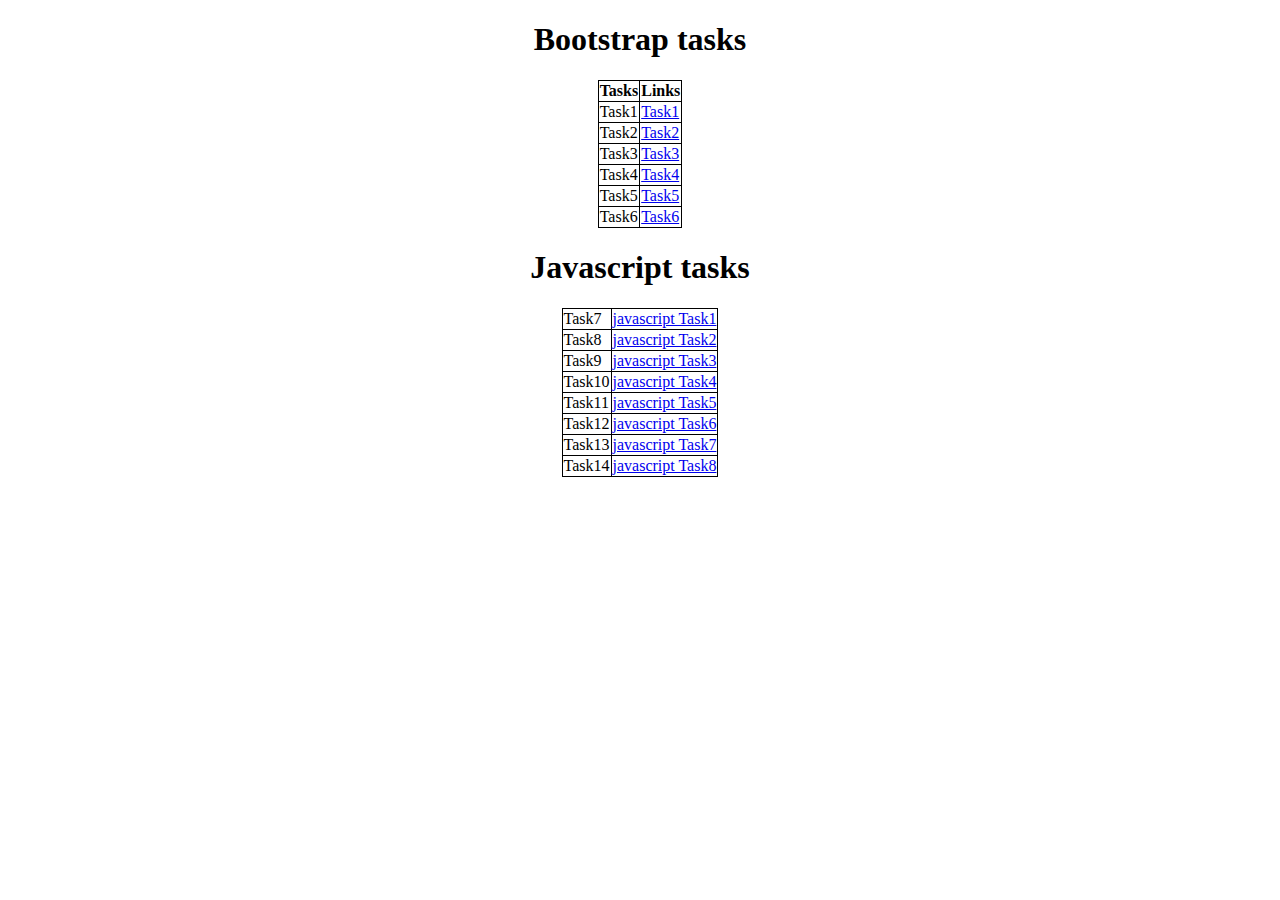
<file: index.html>
<!DOCTYPE html>
<html lang="en">

<head>
    <meta charset="UTF-8">
    <meta name="viewport" content="width=device-width, initial-scale=1.0">
    <title>Document</title>

    <style>
        table {
            border: 1px solid black;
            border-collapse: collapse;
        }

        th,
        td {
            border: 1px solid black;
        }
      
    </style>
</head>

<body>
    <h1 style="text-align: center;">Bootstrap tasks</h1>
    <center>
        <table>
            <tr>
                <th>Tasks</th>
                <th>Links</th>

            </tr>

            <tr>
                <td>Task1</td>
                <td><a href="Task 1/index.1.html">  Task1</a></td>
            </tr>
            <tr>
                <td>Task2</td>
                <td><a href="Task 2/index.2.html">  Task2</a></td>
            </tr>

            <tr>
                <td>Task3</td>
                <td><a href="Task 3/index.3.html">  Task3</a></td>
            </tr>
            <tr>
                <td>Task4</td>
                <td><a href="Task 4/index.4.html">  Task4</a></td>
            </tr>
            <tr>
                <td>Task5</td>
                <td><a href="Task 5/index.5.html">Task5</a></td>
            </tr>
            <tr>
                <td>Task6</td>
                <td><a href="Task 6/index.6.html">  Task6</a></td>
            </tr>
            
        </table>
        <h1 style="text-align: center;">Javascript tasks</h1>

        <table>
            <tr>
                <td>Task7</td>
                <td><a href="js-task-1.html"> javascript Task1</a></td>
            </tr>
            <tr>
                <td>Task8</td>
                <td><a href="js-task-2.html"> javascript Task2</a></td>
            </tr>
            <tr>
                <td>Task9</td>
                <td><a href="js-task-3.html"> javascript Task3</a></td>
            </tr>
            <tr>
                <td>Task10</td>
                <td><a href="js-task-4.html"> javascript Task4</a></td>
            </tr>
            <tr>
                <td>Task11</td>
                <td><a href="js-task-5.html"> javascript Task5</a></td>
            </tr>
            <tr>
                <td>Task12</td>
                <td><a href="js-task-6.html"> javascript Task6</a></td>
            </tr>
            <tr>
                <td>Task13</td>
                <td><a href="js-task-7.html"> javascript Task7</a></td>
            </tr>

            <tr>
                <td>Task14</td>
                <td><a href="js-task-8.html"> javascript Task8</a></td>
            </tr>

        </table>

    </center>

</body>

</html>
</file>
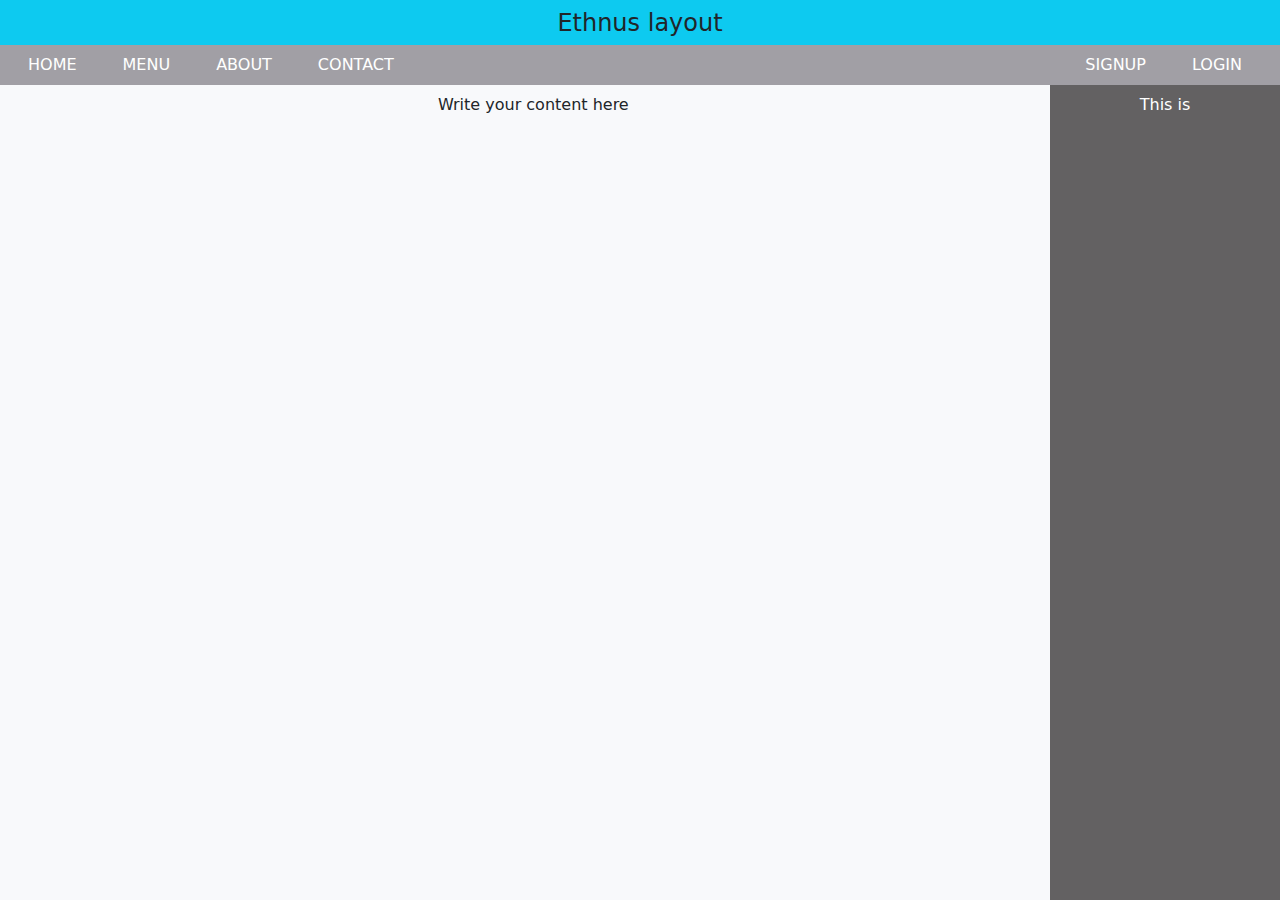
<file: index.1.html>
<!DOCTYPE html>
<html data-bs-theme="light" lang="en">
  <head>
    <meta charset="utf-8" />
    <meta
      name="viewport"
      content="width=device-width, initial-scale=1.0, shrink-to-fit=no"
    />
    <title>Task 1</title>
    <link
      rel="stylesheet"
      href="https://cdn.jsdelivr.net/npm/bootstrap@5.3.1/dist/css/bootstrap.min.css"
    />
    <link rel="stylesheet" href="CSS.min.css" />
  </head>

  <body class="p-0 m-0">
    <div class="heading-1">
      <p class="mb-0" style="padding: 5px; font-size: 24px; height: 45px">
        Ethnus layout
      </p>
    </div>
    <nav class="navbar navbar-expand-md bg-body pb-0 pt-0 mr-auto">
      <div class="container-fluid container-box p-0">
        <button
          data-bs-toggle="collapse"
          class="navbar-toggler"
          data-bs-target="#navcol-1"
        >
          <span class="visually-hidden">Toggle navigation</span
          ><span class="navbar-toggler-icon"></span>
        </button>
        <div class="collapse navbar-collapse" id="navcol-1">
          <ul class="navbar-nav nav-box flex-grow-1">
            <li class="nav-item"><a class="nav-link" href="#">HOME</a></li>
            <li class="nav-item"><a class="nav-link" href="#">MENU</a></li>
            <li class="nav-item"><a class="nav-link" href="#">ABOUT</a></li>
            <li class="nav-item"><a class="nav-link" href="#">CONTACT</a></li>
          </ul>
          <ul class="navbar-nav nav-box">
            <li class="nav-item"><a class="nav-link" href="#">SIGNUP</a></li>
            <li class="nav-item"><a class="nav-link" href="#">LOGIN</a></li>
          </ul>
        </div>
      </div>
    </nav>
    <div class="row m-0 p-0">
      <div
        class="col-10 overflow-auto"
        style="box-sizing: border-box; word-wrap: break-word"
      >
        <p class="write-code-p pt-2 text-center">Write your content here</p>
      </div>
      <div
        class="side-box vh-100 col-2"
        style="position: fixed; right: 0; width: 230px"
      >
        <p class="p-2" style="text-align: center">This is</p>
      </div>
    </div>
    <script src="https://cdn.jsdelivr.net/npm/bootstrap@5.3.1/dist/js/bootstrap.bundle.min.js"></script>
  </body>
</html>
</file>
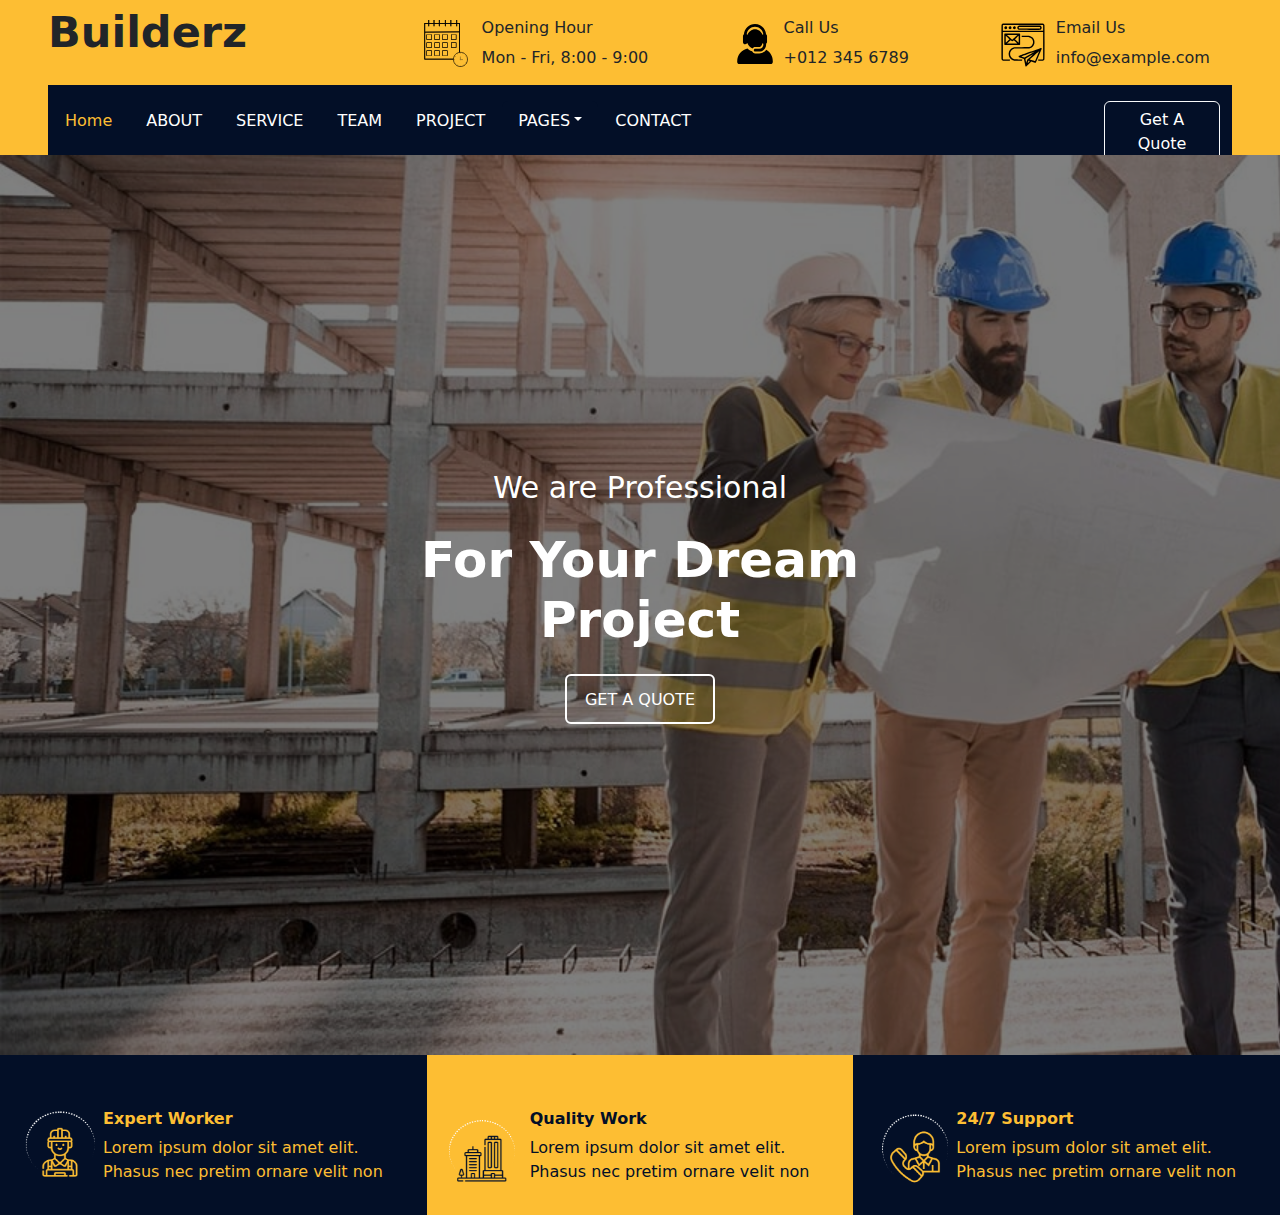
<file: index.2.html>
<!DOCTYPE html>
<html data-bs-theme="light" lang="en">
  <head>
    <meta charset="utf-8" />
    <meta
      name="viewport"
      content="width=device-width, initial-scale=1.0, shrink-to-fit=no"
    />
    <title>Task 2</title>
    <link
      rel="stylesheet"
      href="https://cdn.jsdelivr.net/npm/bootstrap@5.3.1/dist/css/bootstrap.min.css"
    />
    <link rel="stylesheet" href="CSS2.min.css" />
  </head>

  <body>
    <div style="background: #fdbe33; height: 155px">
      <div class="d-flex flex-column flex-md-row" style="height: 85px">
        <div class="ms-0 pe-0 box-1 me-0" style="flex-grow: 4">
          <p class="ps-5" style="font-size: 43px"><strong>Builderz</strong></p>
        </div>
        <div class="ms-0 pe-0 box-2" style="flex-grow: 1">
          <div class="row m-3">
            <div class="col-2 d-inline p-0 img-1-dvi pt-1">
              <img src="Calender-Time.svg" width="46" height="47" />
            </div>
            <div class="col mt-0">
              <p>Opening Hour</p>
              <p class="div-second-p">Mon - Fri, 8:00 - 9:00</p>
            </div>
          </div>
        </div>
        <div class="ms-0 pe-0 box-2" style="flex-grow: 1">
          <div class="row m-3">
            <div class="col-2 d-inline p-0 img-1-dvi pt-2">
              <img
                src="customer-service.svg"
                width="46"
                height="40"
              />
            </div>
            <div class="col mt-0">
              <p>Call Us</p>
              <p class="div-second-p">+012 345 6789</p>
            </div>
          </div>
        </div>
        <div class="ms-0 pe-0 box-2" style="flex-grow: 1">
          <div class="row m-3">
            <div class="col-2 d-inline p-0 img-1-dvi pt-1">
              <img src="send-mail.svg" width="46" height="50" />
            </div>
            <div class="col mt-0">
              <p>Email Us</p>
              <p class="div-second-p">info@example.com</p>
            </div>
          </div>
        </div>
      </div>
      <div>
        <div
          class="ms-5 me-5 nav-div row"
          style="background: #030f27; height: 70px"
        >
          <ul
            class="nav nav-tabs d-flex align-items-center mx-auto col-10 nav-div-1 dec-m-l"
            style="height: 100%"
          >
            <li class="nav-item">
              <a class="nav-link" href="#" style="color: #fdbe33">Home</a>
            </li>
            <li class="nav-item">
              <a class="nav-link" href="#" style="color: var(--bs-body-bg)"
                >ABOUT</a
              >
            </li>
            <li class="nav-item">
              <a class="nav-link" href="#" style="color: var(--bs-body-bg)"
                >SERVICE</a
              >
            </li>
            <li class="nav-item">
              <a class="nav-link" href="#" style="color: var(--bs-body-bg)"
                >TEAM</a
              >
            </li>
            <li class="nav-item">
              <a class="nav-link" href="#" style="color: var(--bs-body-bg)"
                >PROJECT</a
              >
            </li>
            <li class="nav-item dropdown show" style="background: #030f27">
              <a
                class="nav-link dropdown-toggle"
                aria-expanded="true"
                data-bs-toggle="dropdown"
                href="#"
                style="
                  color: var(--bs-body-bg);
                  background: #030f27;
                  border-style: none;
                  border-color: var(--bs-body-color);
                "
                >PAGES</a
              >
              <div
                class="dropdown-menu"
                data-bs-popper="none"
                style="background: var(--bs-yellow)"
              >
                <a class="dropdown-item" href="#">Branches</a
                ><a class="dropdown-item" href="#">Other Services</a
                ><a class="dropdown-item" href="#">Reviews</a>
              </div>
            </li>
            <li class="nav-item">
              <a class="nav-link" href="#" style="color: var(--bs-body-bg)"
                >CONTACT</a
              >
            </li>
          </ul>
          <div class="ml-auto col-2 mt-3 btn-div-1">
            <button
              class="btn"
              type="button"
              style="color: var(--bs-white); border-color: var(--bs-light)"
            >
              Get A Quote
            </button>
          </div>
        </div>
      </div>
    </div>
    <div class="img-div position-relative">
      <section class="text-center" style="border-style: none">
        <div
          class="bg-light border-light border rounded jumbotron py-5 px-4 to-be-transparent"
          style="
            border-width: 0px;
            border-style: none;
            color: var(--bs-body-bg);
          "
        >
          <p class="text-center h3 mb-4" style="font-size: 30px">
            We are Professional
          </p>
          <h1
            class="fw-bolder text-center mb-4"
            style="font-size: 50px; width: 550px"
          >
            For Your Dream Project
          </h1>
          <p class="text-center">
            <a
              class="btn btn-primary btn-transparent"
              role="button"
              href="#"
              style="
                width: 150px;
                height: 50px;
                padding-top: 12px;
                border: 2px solid var(--bs-btn-disabled-color);
              "
              >GET A QUOTE</a
            >
          </p>
        </div>
      </section>
    </div>
    <footer>
      <div class="container-fluid py-4 py-lg-5 last-div">
        <div class="row last-div-sub ms-0 me-0">
          <div
            class="col-sm-4 col-md-3 text-center text-lg-start d-flex flex-column item div-1-3 col-lg-4"
          >
            <div
              class="pt-5"
              style="
                display: flex;
                align-items: center;
                justify-content: flex-start;
              "
            >
              <div>
                <img src="down-img-1.png" width="91" height="87" />
              </div>
              <div>
                <h1 class="fs-6 last-div-h" style="font-weight: bold">
                  Expert Worker
                </h1>
                <p class="last-div-p">
                  Lorem ipsum dolor sit amet elit. Phasus nec pretim ornare
                  velit non
                </p>
              </div>
            </div>
          </div>
          <div
            class="col-sm-4 col-md-3 text-center text-lg-start d-flex flex-column item div-2 col-lg-4"
          >
            <div
              class="pt-5"
              style="
                display: flex;
                align-items: center;
                justify-content: flex-start;
              "
            >
              <div>
                <img
                  class="pe-1"
                  src="down-img-2.png"
                  width="91"
                  height="87"
                />
              </div>
              <div>
                <h1 class="fs-6 last-div-h" style="font-weight: bold">
                  Quality Work
                </h1>
                <p class="last-div-p">
                  Lorem ipsum dolor sit amet elit. Phasus nec pretim ornare
                  velit non
                </p>
              </div>
            </div>
          </div>
          <div
            class="col-sm-4 col-md-3 text-center text-lg-start d-flex flex-column item div-1-3 col-lg-4"
          >
            <div
              class="pt-5"
              style="
                display: flex;
                align-items: center;
                justify-content: flex-start;
              "
            >
              <div>
                <img src="down-img-3.png" width="91" height="87" />
              </div>
              <div>
                <h1 class="fs-6 last-div-h" style="font-weight: bold">
                  24/7 Support
                </h1>
                <p class="last-div-p">
                  Lorem ipsum dolor sit amet elit. Phasus nec pretim ornare
                  velit non
                </p>
              </div>
            </div>
          </div>
        </div>
      </div>
    </footer>
    <script src="https://cdn.jsdelivr.net/npm/bootstrap@5.3.1/dist/js/bootstrap.bundle.min.js"></script>
  </body>
</html>
</file>
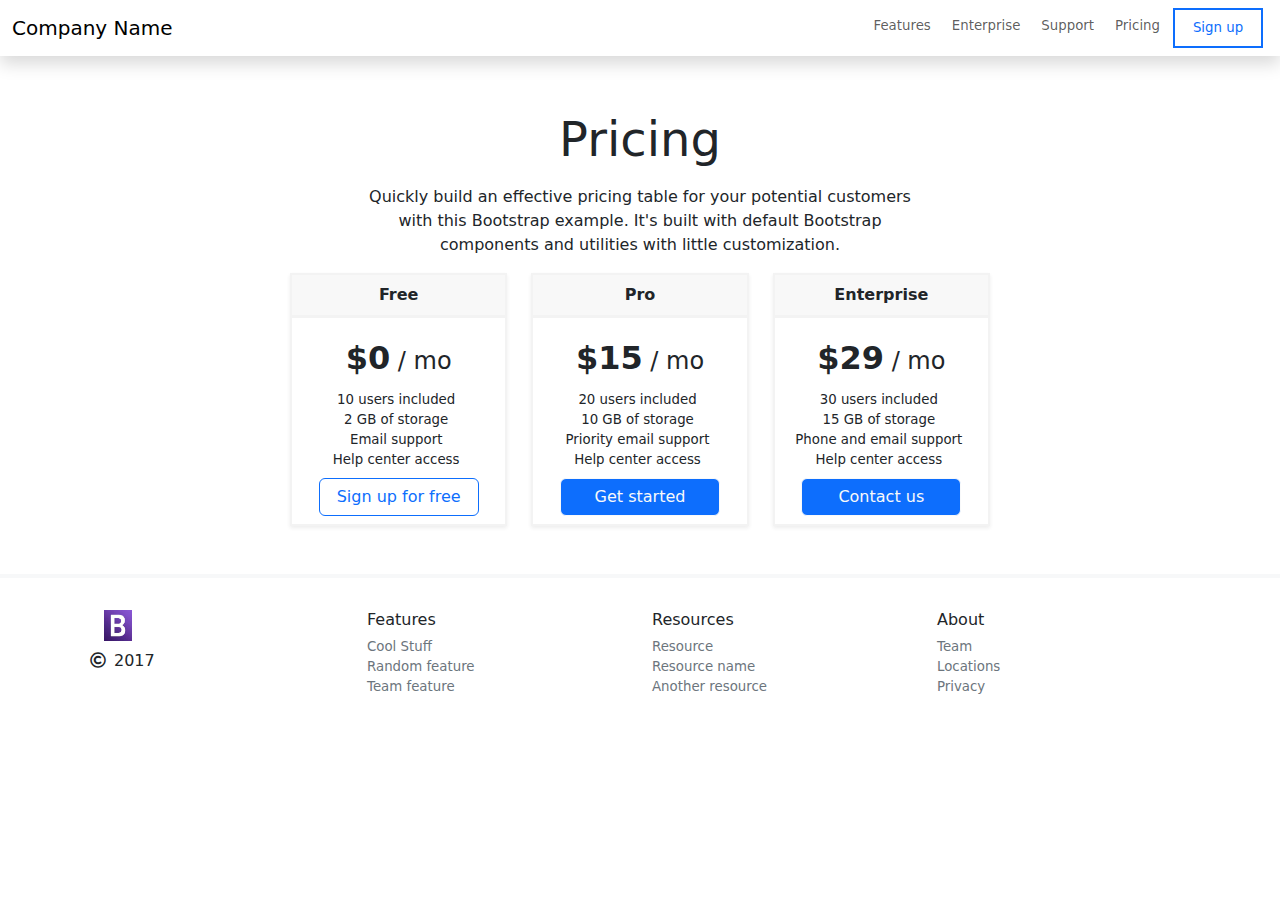
<file: index.3.html>
<!DOCTYPE html>
<html data-bs-theme="light" lang="en">
  <head>
    <meta charset="utf-8" />
    <meta
      name="viewport"
      content="width=device-width, initial-scale=1.0, shrink-to-fit=no"
    />
    <title>Task 3</title>
    <link
      rel="stylesheet"
      href="https://cdn.jsdelivr.net/npm/bootstrap@5.3.1/dist/css/bootstrap.min.css"
    />
    <link
      rel="stylesheet"
      href="https://use.fontawesome.com/releases/v5.12.0/css/all.css"
    />
    <link rel="stylesheet" href="styles.min.css" />
  </head>
  <body>
    <div>
      <nav class="navbar navbar-expand-md bg-body shadow">
        <div class="container-fluid">
          <a class="navbar-brand" href="#">Company Name</a
          ><button
            data-bs-toggle="collapse"
            class="navbar-toggler"
            data-bs-target="#navcol-1"
          >
            <span class="visually-hidden">Toggle navigation</span
            ><span class="navbar-toggler-icon"></span>
          </button>
          <div class="collapse navbar-collapse" id="navcol-1">
            <ul class="navbar-nav navbar-nav-scroll ms-auto">
              <li class="nav-item">
                <a class="nav-link" href="#">Features</a>
              </li>
              <li class="nav-item">
                <a class="nav-link" href="#">Enterprise</a>
              </li>
              <li class="nav-item"><a class="nav-link" href="#">Support</a></li>
              <li class="nav-item"><a class="nav-link" href="#">Pricing</a></li>
              <li class="nav-item">
                <a
                  class="nav-link link-primary border rounded-0 border-2 border-primary text-center"
                  href="#"
                  style="width: 90px"
                  >Sign up</a
                >
              </li>
            </ul>
          </div>
        </div>
      </nav>
    </div>
    <div style="margin-top: 55px">
      <p class="fw-normal text-center display-5">Pricing</p>
      <div class="d-flex justify-content-center align-items-center">
        <p class="text-center" style="width: 550px">
          Quickly build an effective pricing table for your potential customers
          with this Bootstrap example. It's built with default Bootstrap
          components and utilities with little customization.
        </p>
      </div>
      <div class="main-box mx-auto" style="width: 700px">
        <div class="row gx-4">
          <div class="col">
            <div class="border rounded-0 border-2 shadow box shadow-sm">
              <p class="fw-semibold border-3 heading-para p-2">Free</p>
              <div class="text-center">
                <span class="fs-2 fw-semibold">$0</span
                ><span class="fs-4 fw-lighter">&nbsp;/ mo</span>
                <div class="mt-2">
                  <ul class="list-group list-group-flush text-center">
                    <li class="list-group-item">10 users included</li>
                    <li class="list-group-item">2 GB of storage</li>
                    <li class="list-group-item">Email support</li>
                    <li class="list-group-item mb-2">Help center access</li>
                  </ul>
                  <button
                    class="btn active link-primary mb-2"
                    type="button"
                    style="width: 75%"
                  >
                    Sign up for free
                  </button>
                </div>
              </div>
            </div>
          </div>
          <div class="col">
            <div class="border rounded-0 border-2 shadow box shadow-sm">
              <p class="fw-semibold border-3 heading-para p-2">Pro</p>
              <div class="text-center">
                <span class="fs-2 fw-semibold">$15</span
                ><span class="fs-4 fw-lighter">&nbsp;/ mo</span>
                <div class="mt-2">
                  <ul class="list-group list-group-flush text-center">
                    <li class="list-group-item">20 users included</li>
                    <li class="list-group-item">10 GB of storage</li>
                    <li class="list-group-item">Priority email support</li>
                    <li class="list-group-item mb-2">Help center access</li>
                  </ul>
                  <button
                    class="btn active link-light text-bg-primary mb-2"
                    type="button"
                    style="width: 75%"
                  >
                    Get started
                  </button>
                </div>
              </div>
            </div>
          </div>
          <div class="col">
            <div class="border rounded-0 border-2 shadow box shadow-sm">
              <p class="fw-semibold border-3 heading-para p-2">Enterprise</p>
              <div class="text-center">
                <span class="fs-2 fw-semibold">$29</span
                ><span class="fs-4 fw-lighter">&nbsp;/ mo</span>
                <div class="mt-2">
                  <ul class="list-group list-group-flush text-center">
                    <li class="list-group-item">30 users included</li>
                    <li class="list-group-item">15 GB of storage</li>
                    <li class="list-group-item">Phone and email support</li>
                    <li class="list-group-item mb-2">Help center access</li>
                  </ul>
                  <button
                    class="btn active link-light text-bg-primary mb-2"
                    type="button"
                    style="width: 75%"
                  >
                    Contact us
                  </button>
                </div>
              </div>
            </div>
          </div>
        </div>
      </div>
    </div>
    <hr class="border-top border-4 mt-5" />
    <footer>
      <div class="container pt-4 py-lg-3">
        <div class="row justify-content-center">
          <div
            class="col-lg-3 text-center text-lg-start d-flex flex-column align-items-center order-first align-items-lg-start order-lg-first item social"
          >
            <div class="fw-normal d-flex align-items-center mb-2 flex-column">
              <img
                class="mb-2"
                src="Bootstrap.image.jpg"
                width="28"
                height="31"
              />
              <div id="dis">
                <i class="far fa-copyright ps-2" style="font-weight: light"></i
                ><span class="fw-lighter ps-2">2017</span>
              </div>
            </div>
          </div>
          <div
            class="col-sm-4 col-md-3 text-center text-lg-start d-flex flex-column item"
          >
            <h3 class="fs-6">Features</h3>
            <ul class="list-unstyled">
              <li><a class="link-secondary" href="#">Cool Stuff</a></li>
              <li><a class="link-secondary" href="#">Random feature</a></li>
              <li><a class="link-secondary" href="#">Team feature</a></li>
            </ul>
          </div>
          <div
            class="col-sm-4 col-md-3 text-center text-lg-start d-flex flex-column item"
          >
            <h3 class="fs-6">Resources</h3>
            <ul class="list-unstyled">
              <li><a class="link-secondary" href="#">Resource</a></li>
              <li><a class="link-secondary" href="#">Resource name</a></li>
              <li><a class="link-secondary" href="#">Another resource</a></li>
            </ul>
          </div>
          <div
            class="col-sm-4 col-md-3 text-center text-lg-start d-flex flex-column item"
          >
            <h3 class="fs-6">About</h3>
            <ul class="list-unstyled">
              <li><a class="link-secondary" href="#">Team</a></li>
              <li><a class="link-secondary" href="#">Locations</a></li>
              <li><a class="link-secondary" href="#">Privacy</a></li>
            </ul>
          </div>
        </div>
      </div>
    </footer>
    <script src="https://cdn.jsdelivr.net/npm/bootstrap@5.3.1/dist/js/bootstrap.bundle.min.js"></script>
  </body>
</html>
</file>
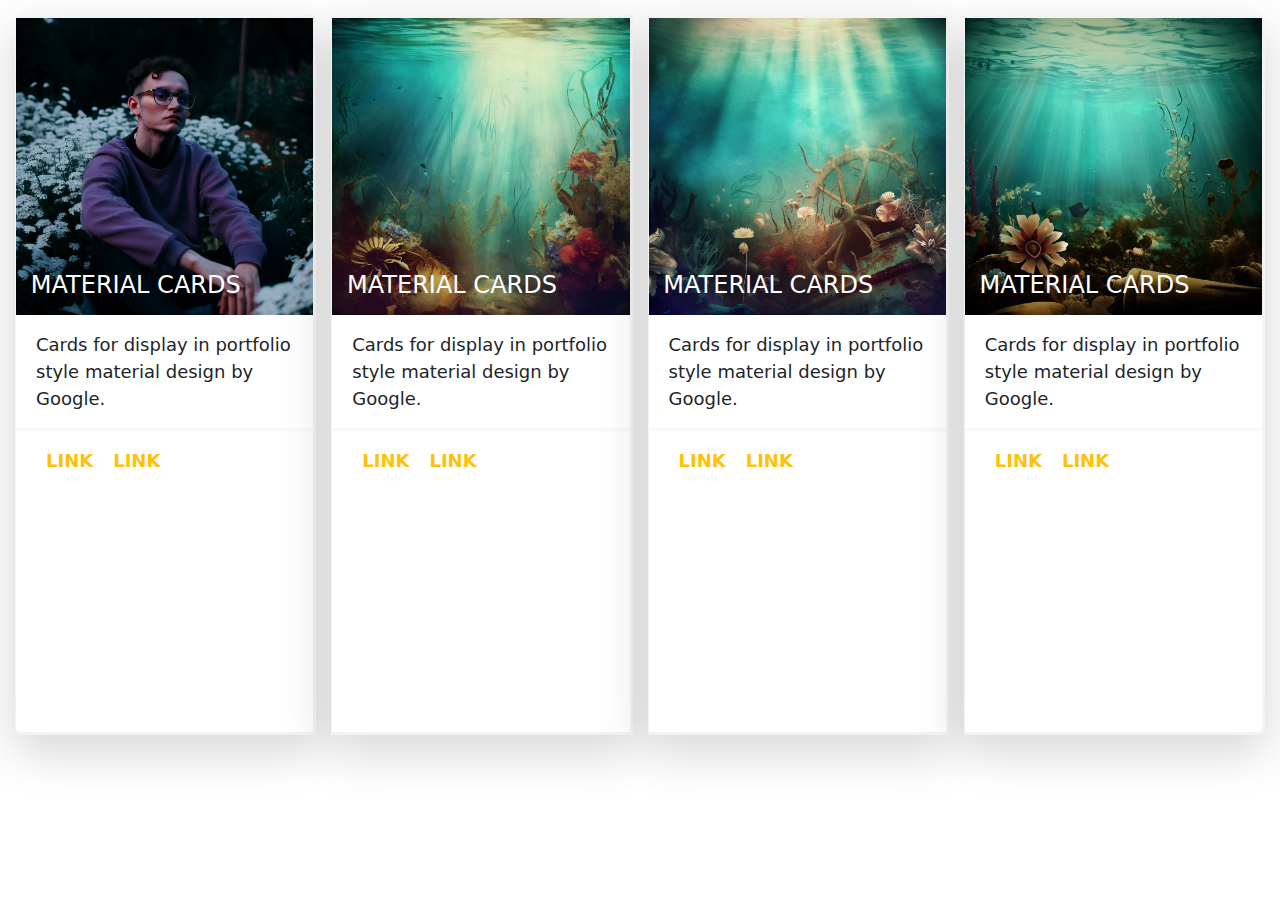
<file: index.4.html>
<!DOCTYPE html>
<html data-bs-theme="light" lang="en">
  <head>
    <meta charset="utf-8" />
    <meta
      name="viewport"
      content="width=device-width, initial-scale=1.0, shrink-to-fit=no"
    />
    <title>Task 4</title>
    <link
      rel="stylesheet"
      href="https://cdn.jsdelivr.net/npm/bootstrap@5.3.1/dist/css/bootstrap.min.css"
    />
    <link rel="stylesheet" href="CSS4.min.css" />
  </head>

  <body>
    <div class="card-group">
      <div class="card first-card position-relative shadow-lg">
        <div class="position-relative">
          <img
            class="img-fluid img-container"
            src="img-1.jpeg"
            width=""
          />
          <div class="img-heading d-flex">
            <h4 class="heading-tag overlay">MATERIAL CARDS</h4>
          </div>
        </div>
        <div class="card-body ps-0 pe-0">
          <p class="card-text" style="font-size: 18px">
            Cards for display in portfolio style material design by Google.
          </p>
          <div class="hr-container">
            <hr class="border-top border-3 mt-1" />
          </div>
          <div class="link-div">
            <a href="#" style="color: var(--bs-yellow)">LINK</a
            ><a href="#" style="color: var(--bs-yellow)">LINK</a>
          </div>
        </div>
      </div>
      <div class="card first-card position-relative shadow-lg">
        <div class="position-relative">
          <img
            class="img-fluid img-container"
            src="img-2.jpeg"
            width=""
          />
          <div class="img-heading d-flex">
            <h4 class="heading-tag overlay">MATERIAL CARDS</h4>
          </div>
        </div>
        <div class="card-body ps-0 pe-0">
          <p class="card-text">
            Cards for display in portfolio style material design by Google.
          </p>
          <div class="hr-container">
            <hr class="border-top border-3 mt-1" />
          </div>
          <div class="link-div">
            <a href="#" style="color: var(--bs-yellow)">LINK</a
            ><a href="#" style="color: var(--bs-yellow)">LINK</a>
          </div>
        </div>
      </div>
      <div class="card first-card position-relative shadow-lg">
        <div class="position-relative">
          <img
            class="img-fluid img-container"
            src="img-3.jpeg"
            width=""
          />
          <div class="img-heading d-flex">
            <h4 class="heading-tag overlay">MATERIAL CARDS</h4>
          </div>
        </div>
        <div class="card-body ps-0 pe-0">
          <p class="card-text">
            Cards for display in portfolio style material design by Google.
          </p>
          <div class="hr-container">
            <hr class="border-top border-3 mt-1" />
          </div>
          <div class="link-div">
            <a href="#" style="color: var(--bs-yellow)">LINK</a
            ><a href="#" style="color: var(--bs-yellow)">LINK</a>
          </div>
        </div>
      </div>
      <div class="card first-card position-relative shadow-lg">
        <div class="position-relative">
          <img
            class="img-fluid img-container"
            src="img-4.jpeg"
            width=""
          />
          <div class="img-heading d-flex">
            <h4 class="heading-tag overlay">MATERIAL CARDS</h4>
          </div>
        </div>
        <div class="card-body ps-0 pe-0">
          <p class="card-text">
            Cards for display in portfolio style material design by Google.
          </p>
          <div class="hr-container">
            <hr class="border-top border-3 mt-1" />
          </div>
          <div class="link-div">
            <a href="#" style="color: var(--bs-yellow)">LINK</a
            ><a href="#" style="color: var(--bs-yellow)">LINK</a>
          </div>
        </div>
      </div>
    </div>
    <script src="https://cdn.jsdelivr.net/npm/bootstrap@5.3.1/dist/js/bootstrap.bundle.min.js"></script>
  </body>
</html>
</file>
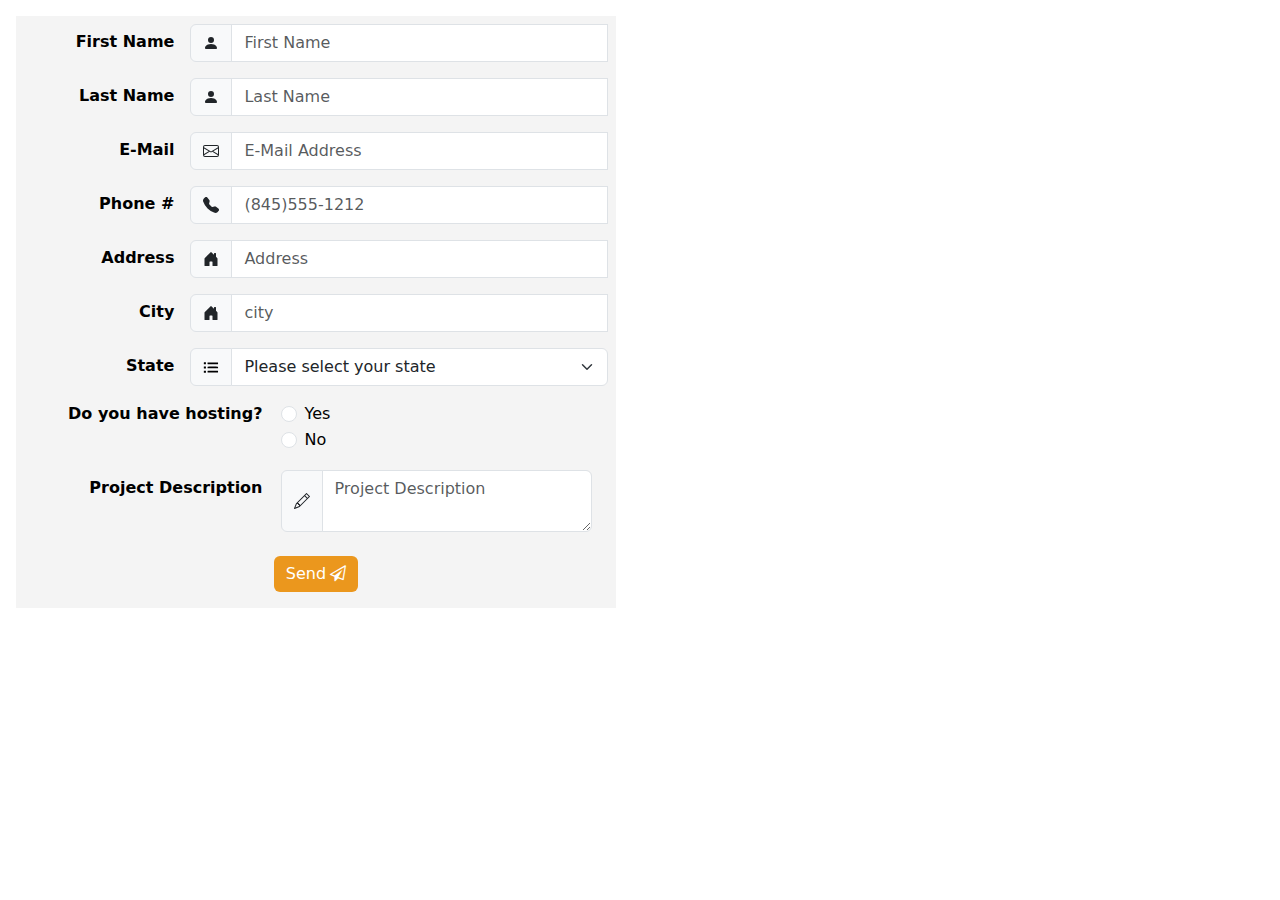
<file: index.5.html>
<!DOCTYPE html>
<html data-bs-theme="light" lang="en">
  <head>
    <meta charset="utf-8" />
    <meta
      name="viewport"
      content="width=device-width, initial-scale=1.0, shrink-to-fit=no"
    />
    <title>Task 5</title>
    <link
      rel="stylesheet"
      href="https://cdn.jsdelivr.net/npm/bootstrap@5.3.1/dist/css/bootstrap.min.css"
    />
    <link
      rel="stylesheet"
      href="https://cdnjs.cloudflare.com/ajax/libs/font-awesome/4.7.0/css/font-awesome.min.css"
    />
    <link rel="stylesheet" href="CSS5.min.css" />
  </head>

  <body>
    <div class="m-3">
      <div class="main-div">
        <form
          class="needs-validation"
          style="background: #f4f4f4"
          novalidate=""
        >
          <div class="table-responsive" height="">
            <table class="table table-borderless my-table">
              <tbody>
                <tr>
                  <td>First Name</td>
                  <td>
                    <div class="input-group">
                      <span class="input-group-text"
                        ><svg
                          class="bi bi-person-fill"
                          xmlns="http://www.w3.org/2000/svg"
                          width="1em"
                          height="1em"
                          fill="currentColor"
                          viewBox="0 0 16 16"
                        >
                          <path
                            d="M3 14s-1 0-1-1 1-4 6-4 6 3 6 4-1 1-1 1H3Zm5-6a3 3 0 1 0 0-6 3 3 0 0 0 0 6Z"
                          ></path></svg></span
                      ><input
                        class="form-control"
                        type="text"
                        placeholder="First Name"
                        required=""
                      />
                      <div class="input-group-text invalid-feedback">
                        Please supply yout first name
                      </div>
                    </div>
                  </td>
                </tr>
                <tr>
                  <td>Last Name</td>
                  <td>
                    <div class="input-group">
                      <span class="input-group-text"
                        ><svg
                          class="bi bi-person-fill"
                          xmlns="http://www.w3.org/2000/svg"
                          width="1em"
                          height="1em"
                          fill="currentColor"
                          viewBox="0 0 16 16"
                        >
                          <path
                            d="M3 14s-1 0-1-1 1-4 6-4 6 3 6 4-1 1-1 1H3Zm5-6a3 3 0 1 0 0-6 3 3 0 0 0 0 6Z"
                          ></path></svg></span
                      ><input
                        class="form-control"
                        type="text"
                        placeholder="Last Name"
                        required
                      />
                      <div class="input-group-text invalid-feedback">
                        Please supply your last name
                      </div>
                    </div>
                  </td>
                </tr>
                <tr>
                  <td>E-Mail</td>
                  <td>
                    <div class="input-group">
                      <span class="input-group-text"
                        ><svg
                          class="bi bi-envelope"
                          xmlns="http://www.w3.org/2000/svg"
                          width="1em"
                          height="1em"
                          fill="currentColor"
                          viewBox="0 0 16 16"
                        >
                          <path
                            d="M0 4a2 2 0 0 1 2-2h12a2 2 0 0 1 2 2v8a2 2 0 0 1-2 2H2a2 2 0 0 1-2-2V4Zm2-1a1 1 0 0 0-1 1v.217l7 4.2 7-4.2V4a1 1 0 0 0-1-1H2Zm13 2.383-4.708 2.825L15 11.105V5.383Zm-.034 6.876-5.64-3.471L8 9.583l-1.326-.795-5.64 3.47A1 1 0 0 0 2 13h12a1 1 0 0 0 .966-.741ZM1 11.105l4.708-2.897L1 5.383v5.722Z"
                          ></path></svg></span
                      ><input
                        class="form-control"
                        type="text"
                        placeholder="E-Mail Address"
                        required
                      />
                      <div class="input-group-text invalid-feedback">
                        Please supply your email address
                      </div>
                    </div>
                  </td>
                </tr>
                <tr>
                  <td>Phone #</td>
                  <td>
                    <div class="input-group">
                      <span class="input-group-text"
                        ><svg
                          class="bi bi-telephone-fill"
                          xmlns="http://www.w3.org/2000/svg"
                          width="1em"
                          height="1em"
                          fill="currentColor"
                          viewBox="0 0 16 16"
                        >
                          <path
                            fill-rule="evenodd"
                            d="M1.885.511a1.745 1.745 0 0 1 2.61.163L6.29 2.98c.329.423.445.974.315 1.494l-.547 2.19a.678.678 0 0 0 .178.643l2.457 2.457a.678.678 0 0 0 .644.178l2.189-.547a1.745 1.745 0 0 1 1.494.315l2.306 1.794c.829.645.905 1.87.163 2.611l-1.034 1.034c-.74.74-1.846 1.065-2.877.702a18.634 18.634 0 0 1-7.01-4.42 18.634 18.634 0 0 1-4.42-7.009c-.362-1.03-.037-2.137.703-2.877L1.885.511z"
                          ></path></svg></span
                      ><input
                        class="form-control"
                        type="text"
                        placeholder="(845)555-1212"
                        required
                      />
                      <div class="input-group-text invalid-feedback">
                        Please supply your phone number
                      </div>
                    </div>
                  </td>
                </tr>
                <tr>
                  <td>Address</td>
                  <td>
                    <div class="input-group">
                      <span class="input-group-text"
                        ><svg
                          class="bi bi-house-door-fill"
                          xmlns="http://www.w3.org/2000/svg"
                          width="1em"
                          height="1em"
                          fill="currentColor"
                          viewBox="0 0 16 16"
                        >
                          <path
                            d="M6.5 14.5v-3.505c0-.245.25-.495.5-.495h2c.25 0 .5.25.5.5v3.5a.5.5 0 0 0 .5.5h4a.5.5 0 0 0 .5-.5v-7a.5.5 0 0 0-.146-.354L13 5.793V2.5a.5.5 0 0 0-.5-.5h-1a.5.5 0 0 0-.5.5v1.293L8.354 1.146a.5.5 0 0 0-.708 0l-6 6A.5.5 0 0 0 1.5 7.5v7a.5.5 0 0 0 .5.5h4a.5.5 0 0 0 .5-.5Z"
                          ></path></svg></span
                      ><input
                        class="form-control"
                        type="text"
                        placeholder="Address"
                        required
                      />
                      <div class="input-group-text invalid-feedback">
                        Please supply your street address
                      </div>
                    </div>
                  </td>
                </tr>
                <tr>
                  <td>City</td>
                  <td>
                    <div class="input-group">
                      <span class="input-group-text"
                        ><svg
                          class="bi bi-house-door-fill"
                          xmlns="http://www.w3.org/2000/svg"
                          width="1em"
                          height="1em"
                          fill="currentColor"
                          viewBox="0 0 16 16"
                        >
                          <path
                            d="M6.5 14.5v-3.505c0-.245.25-.495.5-.495h2c.25 0 .5.25.5.5v3.5a.5.5 0 0 0 .5.5h4a.5.5 0 0 0 .5-.5v-7a.5.5 0 0 0-.146-.354L13 5.793V2.5a.5.5 0 0 0-.5-.5h-1a.5.5 0 0 0-.5.5v1.293L8.354 1.146a.5.5 0 0 0-.708 0l-6 6A.5.5 0 0 0 1.5 7.5v7a.5.5 0 0 0 .5.5h4a.5.5 0 0 0 .5-.5Z"
                          ></path></svg></span
                      ><input
                        class="form-control"
                        type="text"
                        placeholder="city"
                        required
                      />
                      <div class="input-group-text invalid-feedback">
                        Please supply your city
                      </div>
                    </div>
                  </td>
                </tr>
                <tr>
                  <td>State</td>
                  <td class="pb-0">
                    <div class="input-group">
                      <span class="input-group-text"
                        ><img
                          src="bullet-point.svg"
                          height="19"
                          width="16" /></span
                      ><select class="form-select">
                        <option value="" disabled="" selected="">
                          Please select your state
                        </option>
                        <option value="AP">Andhra Pradesh</option>
                        <option value="TN">Tamil Nadu</option>
                        <option value="JK">Jammu And Kashmir</option>
                      </select>
                    </div>
                  </td>
                </tr>
              </tbody>
            </table>
          </div>
          <div class="table-responsive me-3">
            <table class="table my-table-2 table-borderless">
              <tbody>
                <tr>
                  <td class="pt-0">Do you have hosting?</td>
                  <td class="pt-0">
                    <div class="form-check">
                      <input
                        class="form-check-input"
                        id="formCheck-1"
                        name="hosting"
                        type="radio"
                      /><label class="form-check-label" for="formCheck-1"
                        >Yes</label
                      >
                    </div>
                    <div class="form-check">
                      <input
                        class="form-check-input"
                        id="formCheck-2"
                        name="hosting"
                        type="radio"
                      /><label class="form-check-label" for="formCheck-2"
                        >No</label
                      >
                    </div>
                  </td>
                </tr>
                <tr>
                  <td>Project Description</td>
                  <td>
                    <div class="input-group">
                      <span class="input-group-text"
                        ><svg
                          class="bi bi-pencil"
                          fill="currentColor"
                          height="1em"
                          viewbox="0 0 16 16"
                          width="1em"
                          xmlns="http://www.w3.org/2000/svg"
                        >
                          <path
                            d="M12.146.146a.5.5 0 0 1 .708 0l3 3a.5.5 0 0 1 0 .708l-10 10a.5.5 0 0 1-.168.11l-5 2a.5.5 0 0 1-.65-.65l2-5a.5.5 0 0 1 .11-.168l10-10zM11.207 2.5 13.5 4.793 14.793 3.5 12.5 1.207 11.207 2.5zm1.586 3L10.5 3.207 4 9.707V10h.5a.5.5 0 0 1 .5.5v.5h.5a.5.5 0 0 1 .5.5v.5h.293l6.5-6.5zm-9.761 5.175-.106.106-1.528 3.821 3.821-1.528.106-.106A.5.5 0 0 1 5 12.5V12h-.5a.5.5 0 0 1-.5-.5V11h-.5a.5.5 0 0 1-.468-.325z"
                          ></path></svg></span
                      ><textarea
                        class="form-control"
                        placeholder="Project Description"
                      ></textarea>
                    </div>
                  </td>
                </tr>
              </tbody>
            </table>
          </div>
          <div
            class="form-group d-flex justify-content-center align-items-center pb-3"
          >
            <button
              class="btn btn-primary"
              style="background: #eb971d; border-style: none"
              type="submit"
            >
              Send<i class="fa fa-paper-plane-o ps-1"></i>
            </button>
          </div>
        </form>
      </div>
    </div>
    <script src="https://cdn.jsdelivr.net/npm/bootstrap@5.3.1/dist/js/bootstrap.bundle.min.js"></script>
    <script src="script5.min.js"></script>
  </body>
</html>
</file>
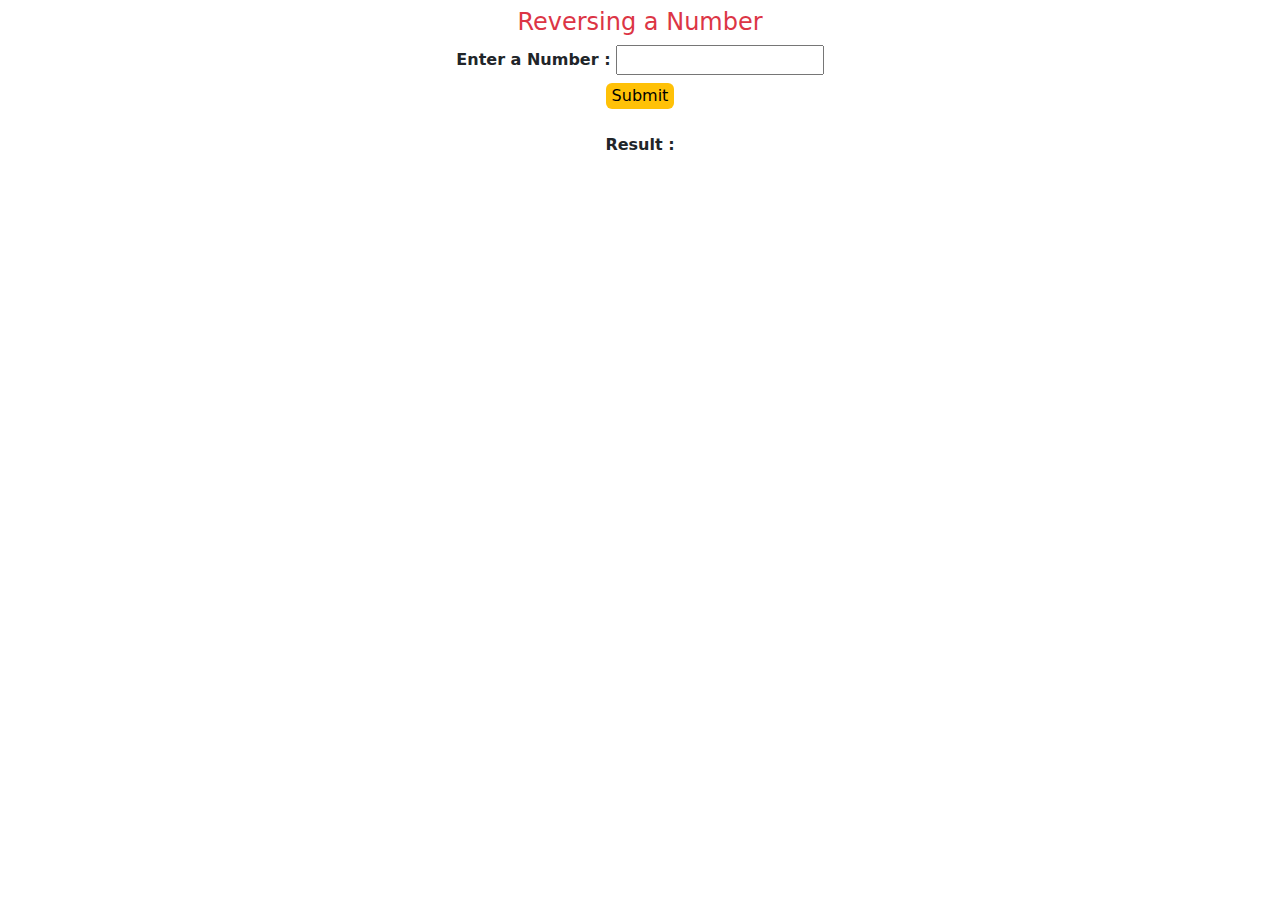
<file: js-task-1.html>
<!DOCTYPE html>
<html lang="en">
<head>
    <meta charset="UTF-8">
    <meta name="viewport" content="width=device-width, initial-scale=1.0">
    <title>JavaScript Task-1</title>
    <link rel="stylesheet" href="https://cdn.jsdelivr.net/npm/bootstrap@5.0.2/dist/css/bootstrap.min.css">
    <script>
        function Reverse(){
            var x=parseInt(document.getElementById("x").value);
            var rev=0;
            while(x>0){
                rev=rev*10+x%10;
                x=parseInt(x/10);
            }
            document.getElementById('result').textContent=rev.toString();
        }
    </script>
</head>
<body>
    <center>
    <h4 class="text-danger m-2">Reversing a Number</h4>
    <b>Enter a Number :</b> <input type="number" id="x" class="text-success">
    <div>
    <button onclick="Reverse()" class="bg-warning mt-2" style="border-width:0px; border-radius:6px;">Submit</button><br><br>
</div>
   <b>Result :</b>  <span id="result" class="text-dark"></span>
</center>
</body>
</html>






















<!-- <!DOCTYPE html>
<html lang="en">
<head>
    <meta charset="UTF-8">
    <meta name="viewport" content="width=device-width, initial-scale=1.0">
    <title>Javascript task-1</title>
    <style>
        p{
            color:rgb(128, 0, 255);
            text-align:center;


        }
    </style>
</head>
<body>
    
    <p id="reversedNum"></p>
    <script>
        function reverse_a_number(n)
{
	n = n + "";
	return n.split("").reverse().join("");
}
document.getElementById("reversedNum").innerHTML="The number that appears after reversing it is "+Number(reverse_a_number(32243));
    </script>
</body>
</html> -->
</file>
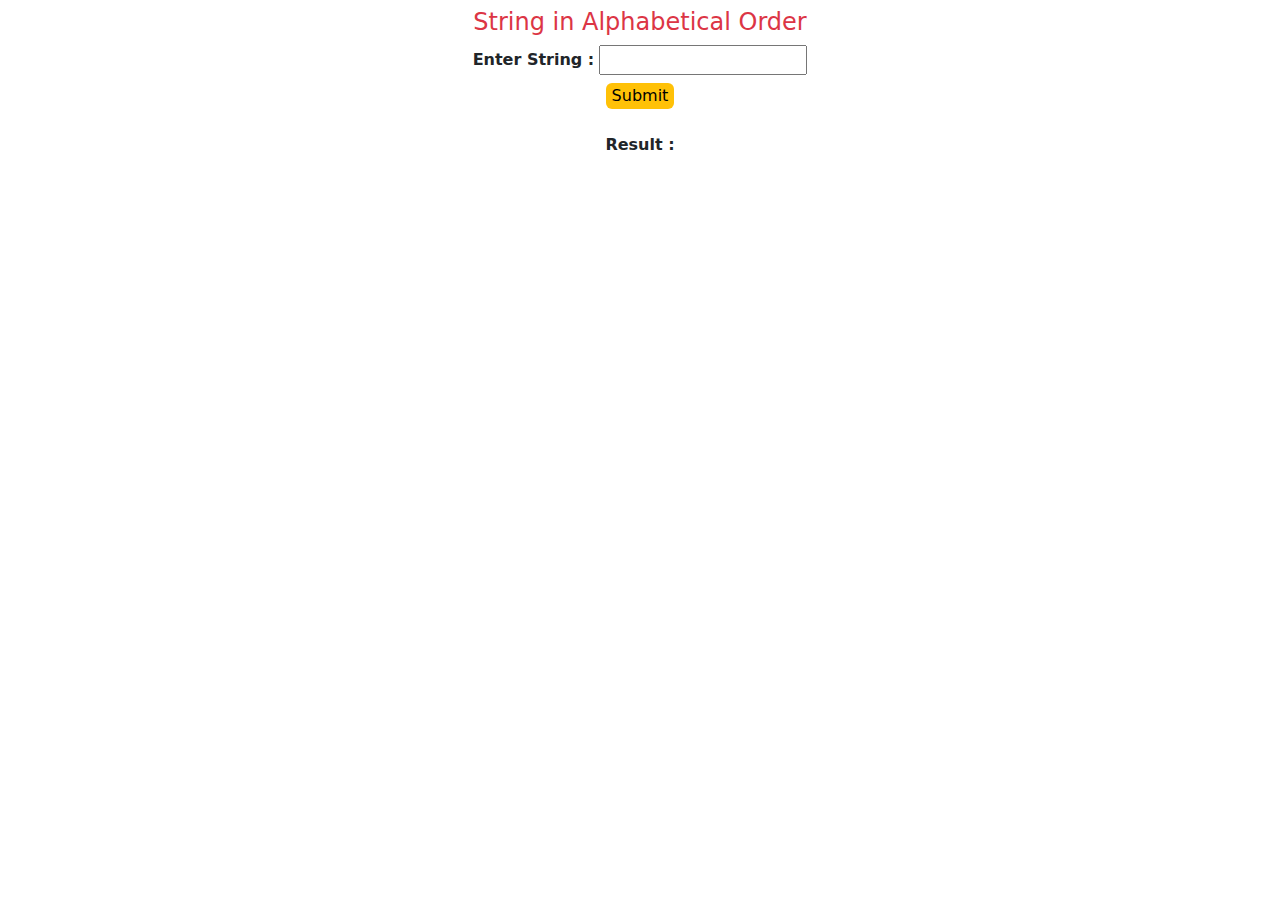
<file: js-task-2.html>
<!DOCTYPE html>
<html lang="en">
<head>
    <meta charset="UTF-8">
    <meta name="viewport" content="width=device-width, initial-scale=1.0">
    <title>JavaScript task-2</title>
    <link rel="stylesheet" href="https://cdn.jsdelivr.net/npm/bootstrap@5.0.2/dist/css/bootstrap.min.css">
    <script>
        function Sort(){
            var x=document.getElementById("x").value;
            document.getElementById('result').textContent= x.split('').sort().join('');
        }
    </script>
</head>
<body>
    <center>
    <h4 class="text-danger m-2">String in Alphabetical Order</h4>
    <b>Enter String :</b> <input type="text" id="x">
    <div>
    <button onclick="Sort()" class="bg-warning mt-2" style="border-width:0px; border-radius:6px;">Submit</button><br><br>
</div>
    <b>Result :</b> <span id="result"></span>
</center>
</body>
</html>















<!-- <!DOCTYPE html>
<html lang="en">
<head>
    <meta charset="UTF-8">
    <meta name="viewport" content="width=device-width, initial-scale=1.0">
    <title>Javascript task-2</title>
</head>
<style>
    p{
        color:rgb(255, 0, 119);
        text-align:center;


    }
</style>
<body>
    <p id="alphabetical"></p>
    <script>
        function alphabeticalOrder(val)
  {
     return val.split('').sort().join('');
  }
  
  document.getElementById("alphabetical").innerHTML="the string passed is returned in alphabetical order as like this  "+alphabeticalOrder("webmaster")
  
  
  


    </script>
</body>
</html> -->
</file>
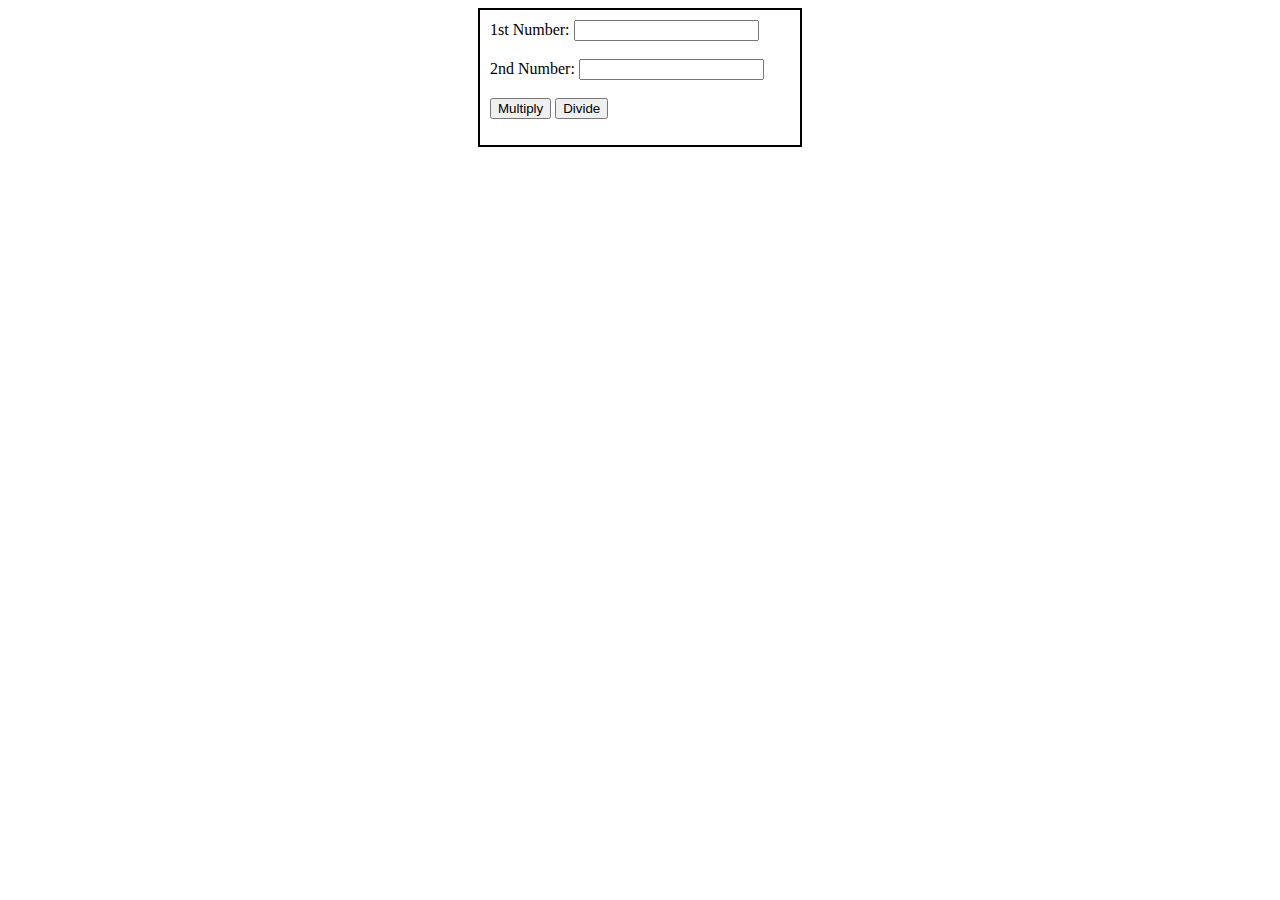
<file: js-task-3.html>
<!DOCTYPE html>
<html lang="en">
<head>
    <meta charset="UTF-8">
    <meta name="viewport" content="width=device-width, initial-scale=1.0">
    <title>Javascript task-3</title>
</head>
<body>
    <center>
        <div style="width:300px; border:2px; border-style:solid;padding:10px; text-align:left;">
            <label for="firstnum">1st Number:</label>
            <input type="text" id="firstnum" />
            <br><br>
            <label for="secondnum">2nd Number:</label>
            <input type="text" id="secondnum" />
            <br><br>
            <div style="text-align:left">
                <button onclick="multiply()">Multiply</button>
                <button onclick="divide()">Divide</button>
            </div>
            <p id="result"></p>

        </div>
    </center>
    <script>
        function multiply() {
            let firstNumVal = parseInt(document.getElementById("firstnum").value);
            let secondNumVal = parseInt(document.getElementById("secondnum").value);
            document.getElementById("result").innerHTML = "The Result Is:" + firstNumVal * secondNumVal;





        }

        function divide() {
            let firstNumVal = parseInt(document.getElementById("firstnum").value);
            let secondNumVal = parseInt(document.getElementById("secondnum").value);
            document.getElementById("result").innerHTML = "The Result Is: " + firstNumVal / secondNumVal;


        }
    </script>
</body>
</html>
</file>
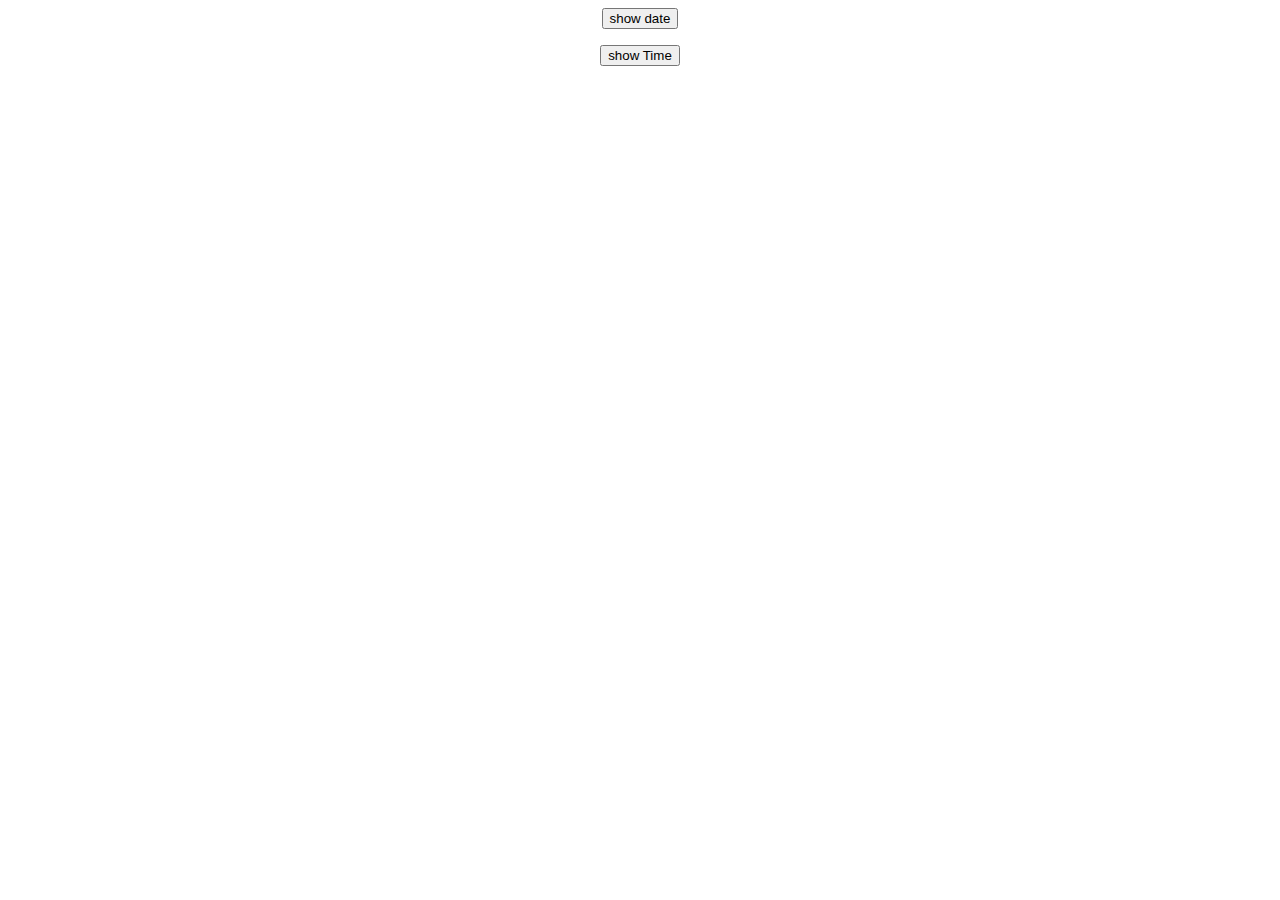
<file: js-task-4.html>
<!DOCTYPE html>
<html lang="en">
<head>
    <meta charset="UTF-8">
    <meta name="viewport" content="width=device-width, initial-scale=1.0">
    <title>Javascript task-4</title>
</head>
<body>
    <body>
        <center>
        <button id="showdate" onclick="showdate()">show date</button>
        <p id="date-result"></p>
        <button id="showtime" onclick="showTime()">show Time</button>
        <p id="time-result"></p>
    </center>
        <script>
        
        function showdate(){
                let date=document.getElementById("showtime");
                date= new Date();
                const months = [
                    "January", "February", 
                    "March", "April", "May", 
                    "June", "July", "August",
                    "September", "October", 
                    "November", "December"
                ];
                document.getElementById("date-result").innerHTML=date.getDate()+"/"+months[date.getMonth()]+"/"+date.getFullYear();
            }
        
        function showTime(){
                let date=document.getElementById("showdate");
                date= new Date();
                document.getElementById("time-result").innerHTML=date;
            }
            
        </script>
    
</body>
</html>
</file>
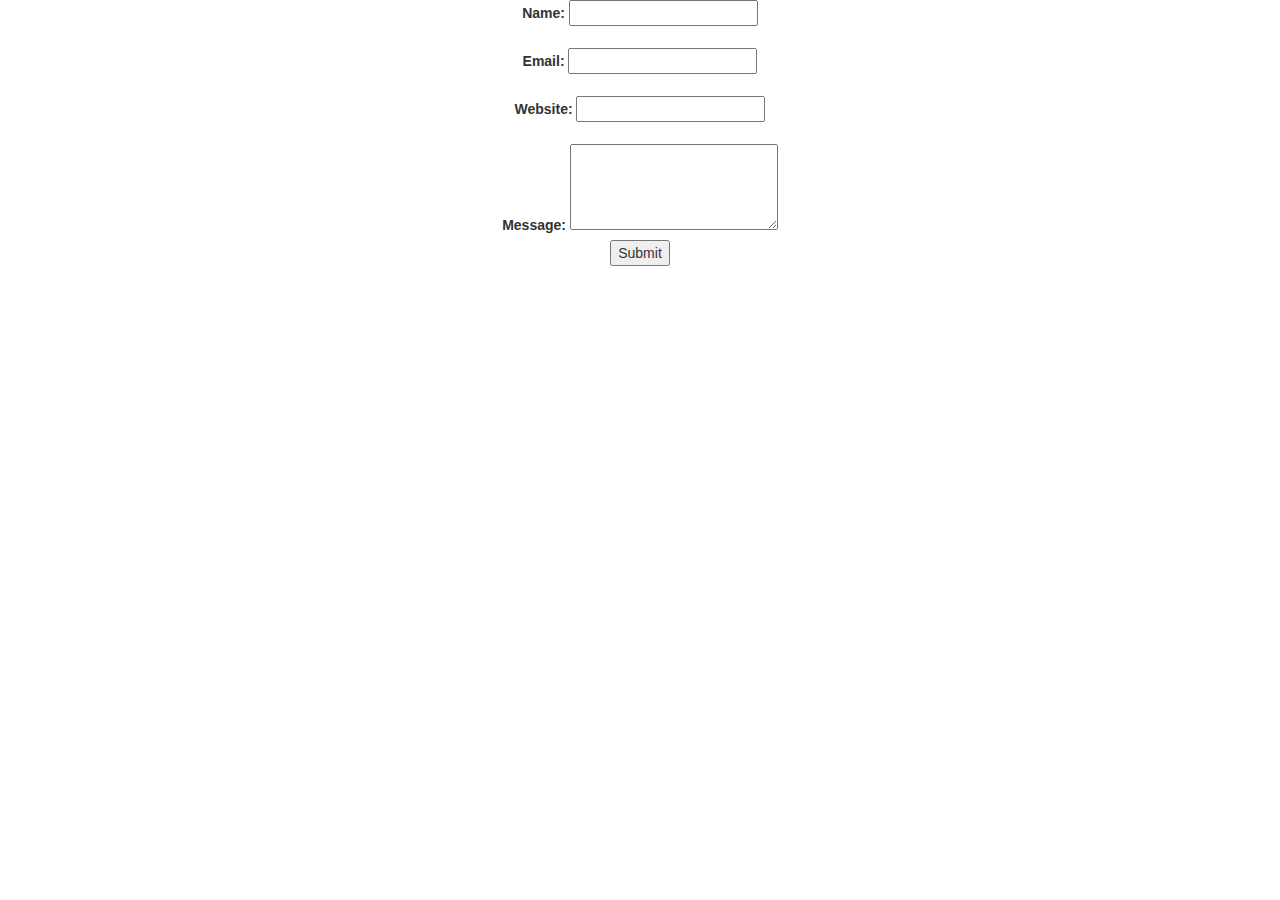
<file: js-task-5.html>
<!DOCTYPE html>
<html>

<head>
    <title>Javascript task-5</title>

    <style>
        .error-msg {
            color:#e60000;
            font-size: 15px;
            font-weight:bold;
            font-family:"Serif";
        }
    </style>
    <link rel="stylesheet" href="https://cdn.jsdelivr.net/npm/bootstrap@3.3.7/dist/css/bootstrap.min.css">
     </head>

<body>
    <center>
        <form id="myForm" onsubmit="return validateForm()">
        <label for="name">Name:</label>
        <input type="text" id="name" />
        <span id="nameError" class="error-msg"></span>
        <br>
        <br>
        <label for="email">Email:</label>
        <input type="text" id="email">
        <span id="emailError" class="error-msg"></span>
        <br>
        <br>
         <label for="website">Website:</label>
        <input type="text" id="website">
        <span id="websiteError" class="error-msg"></span>
        <br>
        <br>
        
        
       <label for="message" class="d-flex">Message:</label>
        <textarea id="message" rows="4" cols="23"></textarea>
        <span id="messageError" class="error-msg"></span>
    

        
        <br>
        <input type="submit" value="Submit">
        </form>
    </center>
    
    <script>
    function validateForm() {
        let valid = true;
        const nameInput = document.getElementById("name");
            const nameError = document.getElementById("nameError");
            if (nameInput.value === "") {
                nameError.textContent = "This field is required";
                nameInput.style.borderColor = "#e60000";
                valid = false;
            } else {
                nameError.textContent = "";
                nameInput.style.borderColor = "";
            }
            const emailInput = document.getElementById("email");
            const emailError = document.getElementById("emailError");
            if (emailInput.value === "") {
                emailError.textContent = "A valid email address is required";
                emailInput.style.borderColor = "#e60000";
                valid = false;
            }  else {
                emailError.textContent = "";
                emailInput.style.borderColor = "";
            }
            const websiteInput = document.getElementById("website");
            const websiteError = document.getElementById("websiteError");
            if (websiteInput.value === "") {
                websiteError.textContent = "A valid url is required";
                websiteInput.style.borderColor = "red";
                valid = false;
            }else {
                websiteError.textContent = "";
                websiteInput.style.borderColor = "";
            }
            const messageInput = document.getElementById("message");
            const messageError = document.getElementById("messageError");
            if (messageInput.value === "") {
                messageError.textContent = "This field is required";
                messageInput.style.borderColor = "red";
                valid = false;
            } else {
                messageError.textContent = "";
                messageInput.style.borderColor = "";
            }
            
            return valid;
    }
    </script>
    
    
    
    
    
    
    
    
    
    
    
    

</body>

</html>
</file>
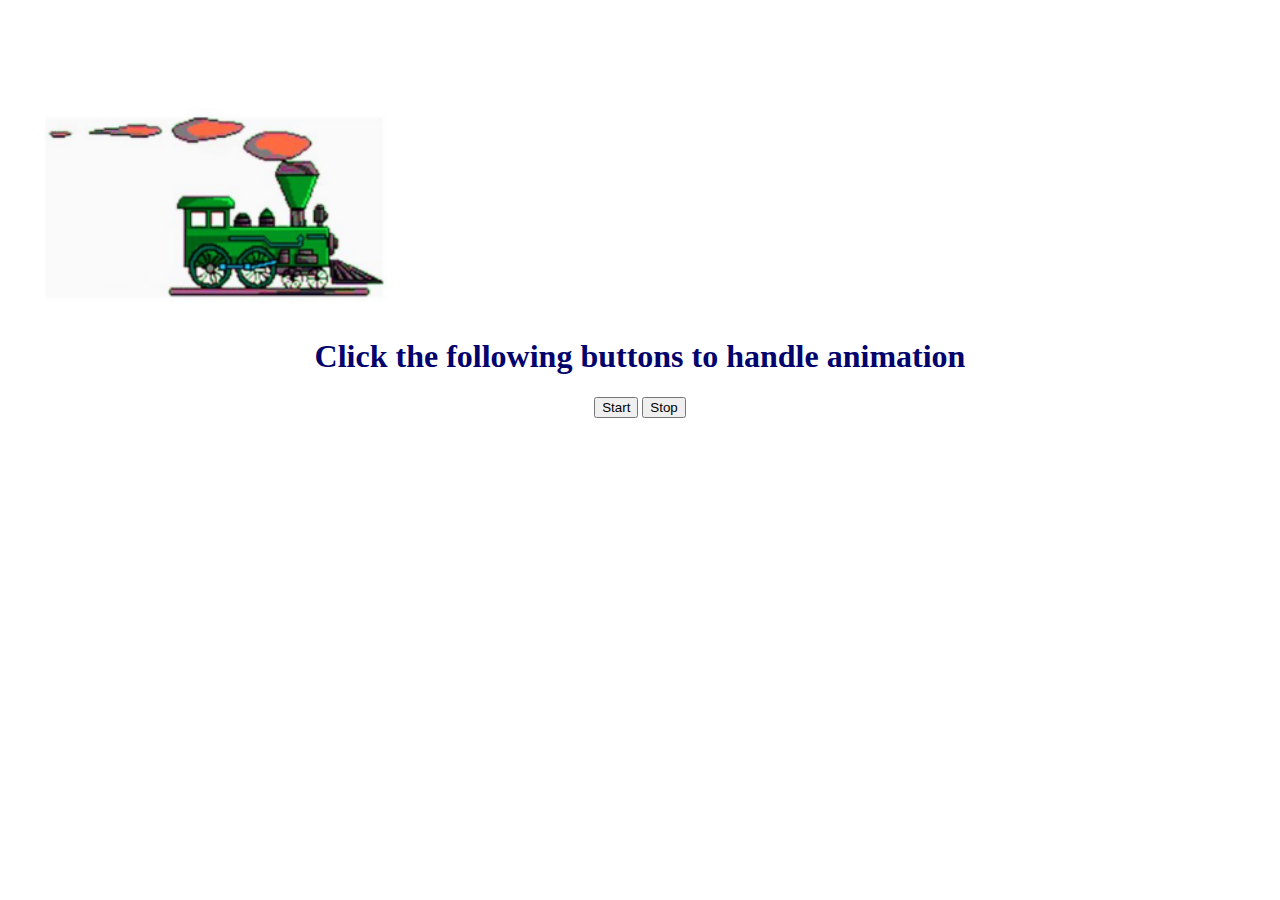
<file: js-task-7.html>
<!DOCTYPE html>
<html lang="en">
<head>
    <meta charset="UTF-8">
    <meta name="viewport" content="width=device-width, initial-scale=1.0">
    <title>JavaScript task-7</title>
    <script>
        function start(){
            document.getElementById("train").style.animationPlayState = "running";
        }
        function stop(){
            document.getElementById("train").style.animationPlayState="paused";
        }
    </script>
    <style>
        h1,div{
            text-align: center;
        }
        h1{
            color: rgb(2, 2, 109);
        }
        img{
            padding-top: 100px;
            animation: move 4s linear infinite ;
            animation-play-state: paused;
        }
        @keyframes move{
            0% {padding-left: 0%;}
            100% {padding-left: 100%;}
        }
    </style>
</head>
<body>
    <img id="train" src="train.png" alt="train" height="200px">
    <div style="width: 100%;height: 5px;"></div>
    <h1>Click the following buttons to handle animation</h1>
    <div>
        <button onclick="start()">Start</button>
        <button onclick="stop()">Stop</button>
    </div>
</body>
</html>
</file>
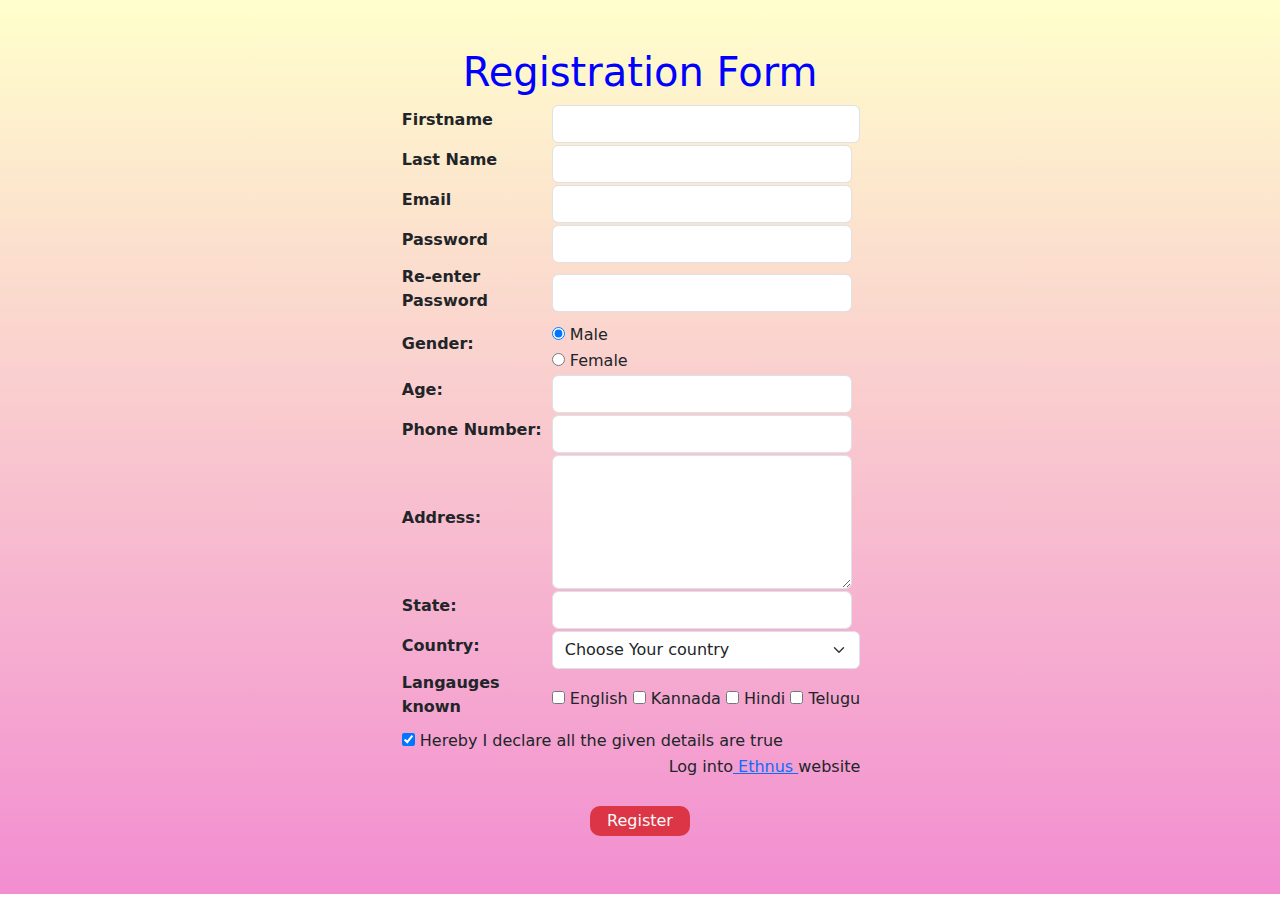
<file: js-task-8.html>
<!DOCTYPE html>
<html>
<head>
    <title>Javascript task-8</title>
    <link rel="stylesheet" href="https://cdn.jsdelivr.net/npm/bootstrap@5.3.0-alpha3/dist/css/bootstrap.min.css">
    <style>
        
            th{
                width: 150px;
            }
            .bg-container{
                background-image: linear-gradient(to bottom,#ffffcc,#e93aaf93);
                padding:40px;
            }
           </style>
        
    
</head>
<body>
    <div class="bg-container p-5" style="display: flex; flex-direction: column; justify-content: center; align-items: center;">
        <h1 style="color: blue; text-align: center;">Registration Form</h1>

        <form class="form" onsubmit="return validate()">
            <table>
                <tr>
                    <th>
                       <label class="form-label">Firstname</label> 
                    </th>
                    <td>
                       <input class="form-control" type="text"  id="i1" />  
                    </td>
                    <td >
                        <span class="mx-2 text-danger" id="firstname-check"></span>
                    </td>
                </tr>
                <tr>
                    <th> <label class="form-label">Last Name</label> </th>
                    <td>
                       <input class="form-control" type="text" style="width: 300px;" id="i2" />
                    </td>
                    <td>
                        <span class="mx-2 text-danger" id="lastname-check"></span>
                    </td>
                </tr>
                <tr>
                    <th> <label class="form-label">Email</label> </th>
                    <td>
                       <input class="form-control" type="email" style="width: 300px;" id="i3"/>
                    </td>
                    <td>
                        <span class="mx-2 text-danger" id="email-check"></span>
                    </td>
                </tr>
                <tr>
                    <th> <label class="form-label">Password</label> </th>
                    <td>
                       <input   class="form-control" type="password" style="width: 300px;" id="i4" />
                    </td>
                    <td>
                        <span class="mx-2 text-danger" id="password-check"></span>
                    </td>
                </tr>
                <tr>
                    <th> <label class="form-label">Re-enter Password</label> </th>
                    <td>
                       <input class="form-control" type="password" style="width: 300px;" id="i5"/>
                    </td>
                    <td>
                        <span class="mx-2 text-danger" id="re-password-check"></span>
                    </td>
                </tr>
                <tr>
                    <th rowspan="2"> <label class="form-label">Gender:</label> </th>
                    <td>
                        <input  type="radio" name="gender" checked/> <label>Male</label>
                    </td>
                    <tr>
                        <td>
                            <input type="radio" name="gender"/> <label>Female</label>
                        </td>    
                    </tr>
                       
                    
                </tr>
                <tr>
                    <th> <label class="form-label">Age:</label> </th>
                    <td>
                       <input class="form-control" type="number" style="width: 300px;"  id="i6" />
                    </td>
                    <td>
                        <span class="mx-2 text-danger" id="age-check"></span>
                    </td>
                </tr>
                <tr>
                    <th><label class="form-label">Phone Number:</label></th>
                    <td><input class="form-control" type="number" style="width: 300px;"  id="i7" /></td>
                    <td>
                        <span class="mx-2 text-danger" id="phone-number-check"></span>
                    </td>
                </tr>
                <tr>
                    <th><label class="form-label">Address:</label></th>
                    <td><textarea class="form-control" cols="20" rows="5" style="width: 300px;"  id="i8" ></textarea></td>
                    <td>
                        <span class="mx-2 text-danger" id="address-check"></span>
                    </td>
                </tr>
                <tr>
                    <th><label class="form-label">State:</label></th>
                    <td><input class="form-control" type="text" style="width: 300px;"  id="i9" /></td>
                    <td>
                        <span class="mx-2 text-danger" id="state-check"></span>
                    </td>
                </tr>
                <tr>
                    <th><label class="form-label">Country:</label></th>
                    <td>
                        <select class="form-select">
                            <option>Choose Your country</option>
                            <option>India</option>
                            <option>USA</option>
                            <option>UK</option>
                            <option>Austraila</option>
                        </select>
                    </td>
                </tr>
                <tr>
                    <th><label class="form-label">Langauges known</label></th>
                    <td>
                        <input type="checkbox"/>
                        <label>English</label>
                        <input type="checkbox"/>
                        <label>Kannada</label>
                        <input type="checkbox"/>
                        <label>Hindi</label>
                        <input type="checkbox"/>
                        <label>Telugu</label>
                    </td>
                </tr>
                <tr>
                    <td colspan="2" >
                        <input type="checkbox" name="declaration" checked> Hereby I declare all the given details are true
                    </td>
                </tr>
                <tr>
                    <td colspan="2" style="text-align:right;"><p>Log into<a href="https://www.ethnus.com" target="_blank"> Ethnus </a></a>website</p></td>
                </tr>
              
            </table>

        <div class="text-center">
            <button style="margin: 10px; border-radius: 10px;  border-width:0px; height: 30px; width: 100px;" class="bg-danger text-light" type="submit">Register</button>
        </div>
    </div>
</form>

    <script>
        function validate() {
            var firstName = document.getElementById("i1").value;
            var lastName = document.getElementById("i2").value;
            var email = document.getElementById("i3").value;
            var password = document.getElementById("i4").value;
            var rePassword = document.getElementById("i5").value;
            var age = document.getElementById("i6").value;
            var phoneNumber = document.getElementById("i7").value;
            var address = document.getElementById("i8").value;
            var state = document.getElementById("i9").value;
            if (firstName.trim() === "") {
                document.getElementById("firstname-check").textContent = "POOR";
                document.getElementById("firstname-check").style.color = "red";
            }

            if (lastName.trim() === "") {
                document.getElementById("lastname-check").textContent = "POOR";
                document.getElementById("lastname-check").style.color = "red";
            }

            if (email.trim() === "") {
                document.getElementById("email-check").textContent = "POOR";
                document.getElementById("email-check").style.color = "red";
            }

            if (password.trim() === "") {
                document.getElementById("password-check").textContent = "POOR";
                document.getElementById("password-check").style.color = "red";
            }

            if (rePassword.trim() === "") {
                document.getElementById("re-password-check").textContent = "POOR OR MISMATCH";
                document.getElementById("re-password-check").style.color = "red";
            }
            else{
                if(rePassword!==password){
                    document.getElementById("re-password-check").textContent = "MISMATCH";

                }
            }

            if (age.trim() === "") {
                document.getElementById("age-check").textContent = "POOR";
                document.getElementById("age-check").style.color = "red";
            }

            if (phoneNumber.trim() === "") {
                document.getElementById("phone-number-check").textContent = "POOR";
                document.getElementById("phone-number-check").style.color = "red";
            }

            if (address.trim() === "") {
                document.getElementById("address-check").textContent = "POOR";
                document.getElementById("address-check").style.color = "red";
            }

            if (state.trim() === "") {
                document.getElementById("state-check").textContent = "POOR";
                document.getElementById("state-check").style.color = "red";
            }
            return false;
        }
    </script>
</body>
</html>
</file>
<file: CSS.min.css>
body {
  background-color: #f8f9fb;
}
.heading-1 {
  text-align: center;
  background-color: #0dcaf0;
}
#navcol-1 {
  background-color: #a19fa5;
}
.nav-link,
.side-box p {
  color: #fff;
}
.side-box {
  background-color: #636162;
}
li {
  padding-right: 10px;
}
.nav-item {
  padding-right: 30px;
}
.nav-item:first-child {
  padding-left: 20px;
}
</file>
<file: CSS2.min.css>
.bs-icon {
  --bs-icon-size: 0.75rem;
  display: flex;
  flex-shrink: 0;
  justify-content: center;
  align-items: center;
  font-size: var(--bs-icon-size);
  width: calc(var(--bs-icon-size) * 2);
  height: calc(var(--bs-icon-size) * 2);
  color: var(--bs-primary);
}
.bs-icon-xs {
  --bs-icon-size: 1rem;
  width: calc(var(--bs-icon-size) * 1.5);
  height: calc(var(--bs-icon-size) * 1.5);
}
.bs-icon-sm {
  --bs-icon-size: 1rem;
}
.bs-icon-md {
  --bs-icon-size: 1.5rem;
}
.bs-icon-lg {
  --bs-icon-size: 2rem;
}
.bs-icon-xl {
  --bs-icon-size: 2.5rem;
}
.bs-icon.bs-icon-primary {
  color: var(--bs-white);
  background: var(--bs-primary);
}
.bs-icon.bs-icon-primary-light {
  color: var(--bs-primary);
  background: rgba(var(--bs-primary-rgb), 0.2);
}
.bs-icon.bs-icon-semi-white {
  color: var(--bs-primary);
  background: rgba(255, 255, 255, 0.5);
}
.bs-icon.bs-icon-rounded {
  border-radius: 0.5rem;
}
.bs-icon.bs-icon-circle {
  border-radius: 50%;
}
.img-1-dvi {
  max-width: 50px !important;
}
.div-second-p {
  margin-top: -10px;
}
.box-1,
.box-2,
.box-3,
.box-4 {
  max-height: 100px;
}
.btn-transparent {
  background-color: transparent;
}
.img-div {
  text-align: center !important;
  padding: 40px;
  background-size: cover;
  height: 100vh;
  box-sizing: border-box;
}
.jumbotron.to-be-transparent {
  background-color: rgba(255, 255, 255, 0) !important;
  border: none !important;
  max-width: 880px;
  margin: 0 auto;
  position: absolute;
  top: 50%;
  left: 50%;
  transform: translate(-50%, -50%);
}
.last-div {
  padding-bottom: 0 !important;
  padding-top: 0 !important;
  margin: 0 !important;
  max-width: 100% !important;
  padding: 0;
}
.item.div-1-3 {
  background-color: #030f27;
  color: #fdbe33;
  height: 160px;
}
.item.div-2 {
  background-color: #fdbe33;
  color: #030f27;
  height: 160px;
}
.last-div-p {
  margin-bottom: 0;
}
.img-div::before {
  content: "";
  position: absolute;
  top: 0;
  left: 0;
  width: 100%;
  height: 100%;
  background: url("../../img-1.jpg") 0 0 / cover no-repeat;
  filter: brightness(50%);
}
.nav-div-1 {
  border-bottom: none;
}
.ml-auto.btn-div-1 {
  max-width: 140px;
}
.nav-div-1.dec-m-l {
  margin-left: 0 !important;
}
</file>
<file: styles.min.css>
.bs-icon {
  --bs-icon-size: 0.75rem;
  display: flex;
  flex-shrink: 0;
  justify-content: center;
  align-items: center;
  font-size: var(--bs-icon-size);
  width: calc(var(--bs-icon-size) * 2);
  height: calc(var(--bs-icon-size) * 2);
  color: var(--bs-primary);
}
.bs-icon-xs {
  --bs-icon-size: 1rem;
  width: calc(var(--bs-icon-size) * 1.5);
  height: calc(var(--bs-icon-size) * 1.5);
}
.bs-icon-sm {
  --bs-icon-size: 1rem;
}
.bs-icon-md {
  --bs-icon-size: 1.5rem;
}
.bs-icon-lg {
  --bs-icon-size: 2rem;
}
.bs-icon-xl {
  --bs-icon-size: 2.5rem;
}
.bs-icon.bs-icon-primary {
  color: var(--bs-white);
  background: var(--bs-primary);
}
.bs-icon.bs-icon-primary-light {
  color: var(--bs-primary);
  background: rgba(var(--bs-primary-rgb), 0.2);
}
.bs-icon.bs-icon-semi-white {
  color: var(--bs-primary);
  background: rgba(255, 255, 255, 0.5);
}
.bs-icon.bs-icon-rounded {
  border-radius: 0.5rem;
}
.bs-icon.bs-icon-circle {
  border-radius: 50%;
}
.col-4 p {
  text-align: center;
}
.heading-para {
  border-bottom: 1px solid #000;
  text-align: center;
  background-color: #f8f8f8;
  border-color: #f3f3f3;
}
li {
  border: 0 !important;
  padding: 0 5px 0 0 !important;
  font-size: smaller;
}
.box {
  border-color: #f3f3f3 !important;
}
footer a {
  text-decoration: none;
}
</file>
<file: CSS4.min.css>
.card {
  margin: 15px;
  border: solid #f3f3f3;
  border-left: 1px solid #f3f3f3 !important;
  height: 80vh;
}
a {
  margin: 10px;
  text-decoration: none;
  font-weight: 600;
}
.overlay {
  position: absolute;
  top: 85%;
  left: 5%;
  color: #fff;
}
@media (max-width: 768px) {
  .heading-tag.overlay {
    font-size: small;
  }
  .card-body {
    font-size: 15px;
  }
  a {
    font-size: 26px;
  }
}
.hr-container {
  width: 100%;
  padding: 0;
}
.card-text,
.link-div {
  padding: 0 20px;
  font-size: 18px;
}
</file>
<file: CSS5.min.css>
.my-table,
.my-table tr,
.my-table td,
.my-table-2,
.my-table-2 tr,
.my-table-2 td {
  background: #f4f4f4;
}

.my-table td:nth-child(odd),
.my-table-2 td:nth-child(odd) {
  font-weight: 600;
  text-align: right;
  padding-top: 14px;
}

.main-div {
  width: 600px !important;
  flex-grow: 1;
}

.invalid-feedback.show {
  visibility: visible;
}

.invalid-feedback.show {
  display: inline;
  border: none;
  background: none;
  text-align: left;
  padding-left: 0;
  padding-top: 0;
  padding: 0;
  position: relative;
}

.my-table-2 td:nth-child(odd) {
  padding-right: 10px;
  padding-left: 0px;
}
</file>
